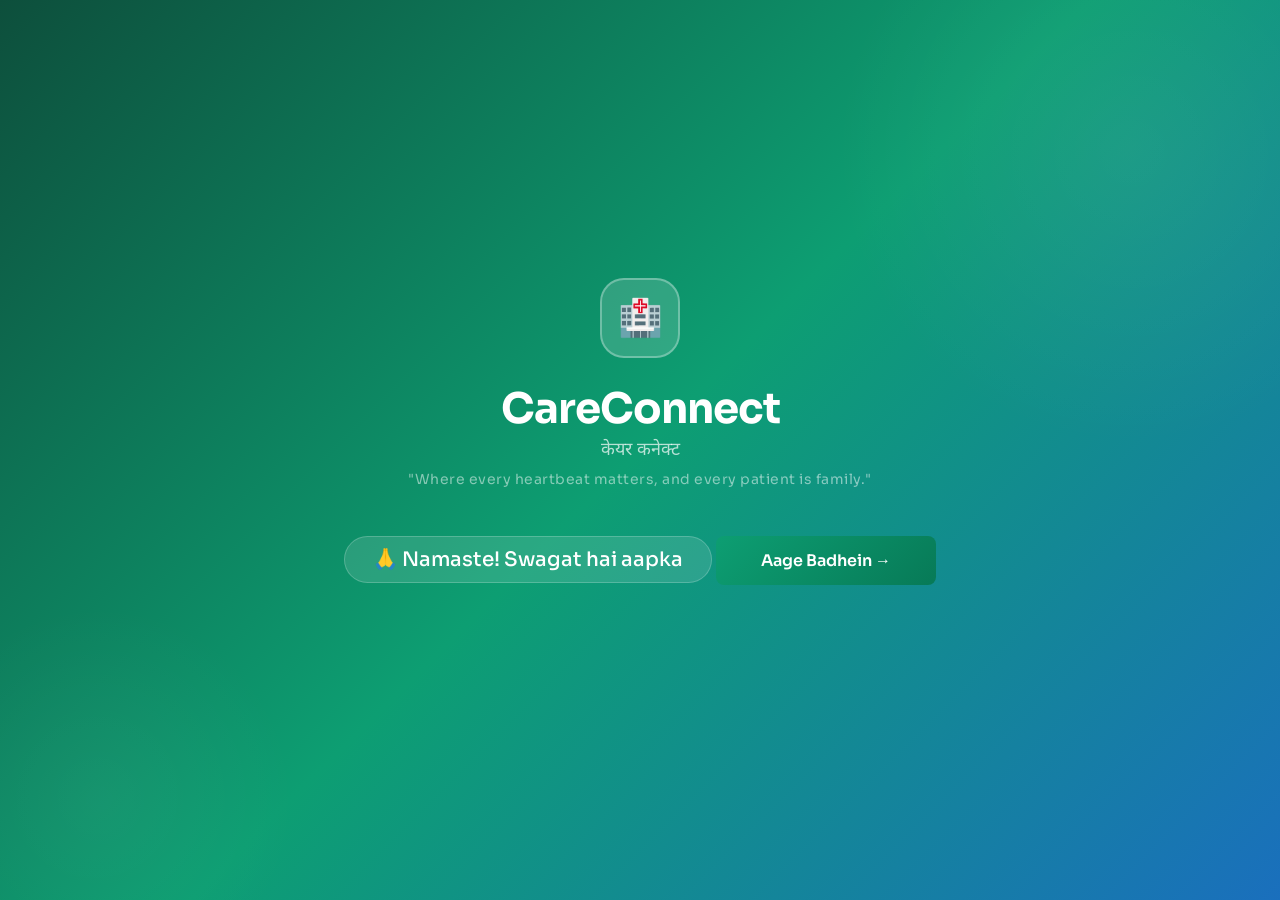
<file: index.html>
<!DOCTYPE html>
<html lang="hi">
<head>
<meta charset="UTF-8">
<meta name="viewport" content="width=device-width, initial-scale=1.0">
<title>CareConnect — Connecting Health, Changing Lives</title>
<link href="https://fonts.googleapis.com/css2?family=Sora:wght@300;400;500;600;700&family=Noto+Sans+Devanagari:wght@400;500;600&display=swap" rel="stylesheet">
<link rel="stylesheet" href="style.css">

</head>
<body>

<!-- ====== SPLASH ====== -->
<div id="splash">
  <div class="splash-box">
    <div class="splash-logo">🏥</div>
    <div class="splash-title">CareConnect</div>
    <div class="splash-hindi">केयर कनेक्ट</div>
    <div class="splash-tagline">"Where every heartbeat matters, and every patient is family."</div>
    <div class="namaste-banner">🙏 Namaste! Swagat hai aapka</div>
    <button class="btn-primary" style="width:220px;font-size:16px" onclick="showLogin()">Aage Badhein →</button>
  </div>
</div>

<!-- ====== LOGIN ====== -->
<div id="login-page" class="hidden">
  <div class="login-card">
    <div class="login-logo">
      <div class="login-logo-icon">🏥</div>
      <div>
        <div class="login-logo-text">CareConnect</div>
        <div class="login-logo-sub">केयर कनेक्ट</div>
      </div>
    </div>
    <div class="login-title">Patient Login</div>
    <div class="login-sub">Apna naam aur Patient ID daalkein</div>
    <div class="field">
      <label>Aapka Poora Naam</label>
      <input type="text" id="input-name" placeholder="e.g. Rahul Kumar" />
    </div>
    <div class="field">
      <label>Patient ID</label>
      <input type="text" id="input-pid" placeholder="e.g. PT-1234" />
    </div>
    <div class="field">
      <label>Aap kaun hain?</label>
      <select id="input-role">
        <option value="patient">Patient</option>
        <option value="doctor">Doctor (Demo)</option>
      </select>
    </div>
    <button class="btn-primary" onclick="doLogin()">Login Karein 🙏</button>
    <div class="demo-hint">
      Demo ke liye: naam kuch bhi, ID: <strong>PT-1234</strong><br>
      Doctor demo: role "Doctor" select karein, ID: <strong>DR-001</strong>
    </div>
  </div>
</div>

<!-- ====== MAIN APP ====== -->
<div id="app">
  <div class="topbar">
    <div class="topbar-logo">
      <div class="topbar-icon">🏥</div>
      <span class="topbar-name">CareConnect</span>
    </div>
    <div class="topbar-spacer"></div>
    <div class="topbar-user">
      <div class="topbar-avatar" id="topbar-avatar">RK</div>
      <span class="topbar-user-name" id="topbar-username">Rahul</span>
      <button class="logout-btn" onclick="logout()">Logout</button>
    </div>
  </div>

  <div class="main-content">
    <!-- Patient View -->
    <div id="patient-view">
      <div class="stats-row">
        <div class="stat-card">
          <div class="stat-num" id="stat-reports">4</div>
          <div class="stat-label">Reports</div>
        </div>
        <div class="stat-card">
          <div class="stat-num" id="stat-appts">1</div>
          <div class="stat-label">Appointments</div>
        </div>
        <div class="stat-card">
          <div class="stat-num">2</div>
          <div class="stat-label">Doctors Available</div>
        </div>
      </div>

      <div class="tabs">
        <button class="tab-btn active" onclick="switchTab(this,'tab-overview')">Overview</button>
        <button class="tab-btn" onclick="switchTab(this,'tab-history')">History</button>
        <button class="tab-btn" onclick="switchTab(this,'tab-appointments')">Appointments</button>
      </div>

      <!-- OVERVIEW TAB -->
      <div id="tab-overview">
        <div class="grid-2">
          <!-- Reports Card -->
          <div class="card">
            <div class="card-head">
              <div class="card-head-icon icon-green">📋</div>
              <span class="card-head-title">Meri Reports</span>
            </div>
            <div class="card-body" id="reports-list">
              <!-- Filled by JS -->
            </div>
          </div>

          <!-- Doctors Card -->
          <div class="card">
            <div class="card-head">
              <div class="card-head-icon icon-blue">👨‍⚕️</div>
              <span class="card-head-title">Doctor Availability</span>
            </div>
            <div class="card-body" id="doctors-list">
              <!-- Filled by JS -->
            </div>
          </div>

          <!-- Timetable Card -->
          <div class="card grid-full">
            <div class="card-head">
              <div class="card-head-icon icon-blue">📅</div>
              <span class="card-head-title" id="timetable-title">7 Din Ka Timetable</span>
            </div>
            <div class="card-body">
              <div style="margin-bottom:10px;display:flex;gap:8px;flex-wrap:wrap">
                <button onclick="showTimetable('ds')" id="tt-ds" style="padding:5px 14px;border-radius:20px;border:1.5px solid var(--green);background:var(--green);color:white;font-size:12px;font-weight:600;font-family:Sora,sans-serif;cursor:pointer">Dr. D. Sharma</button>
                <button onclick="showTimetable('rm')" id="tt-rm" style="padding:5px 14px;border-radius:20px;border:1.5px solid var(--border);background:white;color:var(--muted);font-size:12px;font-weight:600;font-family:Sora,sans-serif;cursor:pointer">Dr. R. Mehta</button>
                <button onclick="showTimetable('ag')" id="tt-ag" style="padding:5px 14px;border-radius:20px;border:1.5px solid var(--border);background:white;color:var(--muted);font-size:12px;font-weight:600;font-family:Sora,sans-serif;cursor:pointer">Dr. A. Gupta</button>
              </div>
              <div class="timetable-wrap">
                <table class="timetable" id="timetable-table">
                  <!-- Filled by JS -->
                </table>
              </div>
              <div class="timetable-legend">
                <div class="legend-item"><div class="legend-box" style="background:var(--green-light);border:1px solid var(--green)"></div>Available (click to book)</div>
                <div class="legend-item"><div class="legend-box" style="background:var(--red-light)"></div>Busy/Booked</div>
                <div class="legend-item"><div class="legend-box" style="background:var(--bg)"></div>Off</div>
              </div>
            </div>
          </div>
        </div>
      </div>

      <!-- HISTORY TAB -->
      <div id="tab-history" class="hidden">
        <div class="card">
          <div class="card-head">
            <div class="card-head-icon icon-green">🩺</div>
            <span class="card-head-title">Poori Medical History</span>
          </div>
          <div class="card-body" id="history-list">
            <!-- Filled by JS -->
          </div>
        </div>
      </div>

      <!-- APPOINTMENTS TAB -->
      <div id="tab-appointments" class="hidden">
        <div class="card">
          <div class="card-head">
            <div class="card-head-icon icon-blue">🗓️</div>
            <span class="card-head-title">Mere Appointments</span>
          </div>
          <div class="card-body" id="appt-list">
            <!-- Filled by JS -->
          </div>
        </div>
      </div>
    </div>

    <!-- DOCTOR VIEW -->
    <div id="doctor-view" class="hidden">
      <div class="tabs">
        <button class="tab-btn active" onclick="switchTab(this,'tab-doc-appts')">Incoming Appointments</button>
        <button class="tab-btn" onclick="switchTab(this,'tab-doc-rx')">✍️ Prescription</button>
        <button class="tab-btn" onclick="switchTab(this,'tab-doc-schedule')">My Schedule</button>
        <button class="tab-btn" onclick="switchTab(this,'tab-doc-alert')">Alert Bhejein</button>
      </div>
      <div id="tab-doc-appts">
        <div class="card">
          <div class="card-head">
            <div class="card-head-icon icon-blue">📋</div>
            <span class="card-head-title">Patient Appointments</span>
          </div>
          <div class="card-body" id="doc-appt-list"></div>
        </div>
      </div>

      <!-- PRESCRIPTION TAB -->
      <div id="tab-doc-rx" class="hidden">
        <div class="card">
          <div class="card-head">
            <div class="card-head-icon icon-green">📝</div>
            <span class="card-head-title">Prescription &amp; Suggestion Likhein</span>
          </div>
          <div class="card-body">
            <div class="field">
              <label>Patient ka Report Select Karein</label>
              <select id="rx-report-select" onchange="loadRxForm()">
                <option value="">-- Report chunein --</option>
                <option value="0">Blood Test — CBC Panel (Rahul Kumar)</option>
                <option value="1">X-Ray Chest AP (Rahul Kumar)</option>
                <option value="2">ECG — 12 Lead (Rahul Kumar)</option>
                <option value="3">Thyroid Profile T3/T4 (Rahul Kumar)</option>
              </select>
            </div>
            <div id="rx-write-form" class="hidden">
              <div class="field">
                <label>Doctor ki Suggestion / Advice</label>
                <textarea id="rx-suggestion-input" rows="3" placeholder="e.g. Zyada paani piyen, namak kam karein, roz 30 min walk karein..." style="padding:10px 12px;border:1.5px solid var(--border);border-radius:8px;width:100%;font-size:13px;font-family:Sora,sans-serif;outline:none;resize:vertical;line-height:1.6"></textarea>
              </div>
              <div class="field">
                <label>Follow-up Date</label>
                <input type="text" id="rx-followup-input" placeholder="e.g. 2 hafte baad, 15 April 2025" style="padding:10px 12px;border:1.5px solid var(--border);border-radius:8px;width:100%;font-size:13px;font-family:Sora,sans-serif;outline:none">
              </div>
              <div class="field">
                <label>Dawaaiyaan (Medicines)</label>
                <div style="display:grid;grid-template-columns:2fr 1fr 1fr 1fr auto;gap:6px;margin-bottom:6px">
                  <span style="font-size:11px;font-weight:600;color:var(--muted)">Medicine ka Naam</span>
                  <span style="font-size:11px;font-weight:600;color:var(--muted)">Dose</span>
                  <span style="font-size:11px;font-weight:600;color:var(--muted)">Frequency</span>
                  <span style="font-size:11px;font-weight:600;color:var(--muted)">Duration</span>
                  <span></span>
                </div>
                <div id="med-rows"></div>
                <button class="add-med-btn" onclick="addMedRow()">+ Aur Medicine Add Karein</button>
              </div>
              <button class="btn-primary" style="font-size:14px;padding:12px" onclick="saveRx()">💊 Prescription Save Karein</button>
            </div>
          </div>
        </div>
      </div>
      <div id="tab-doc-schedule" class="hidden">
        <div class="card">
          <div class="card-head">
            <div class="card-head-icon icon-green">🕐</div>
            <span class="card-head-title">Apna Schedule Update Karein</span>
          </div>
          <div class="card-body">
            <p style="font-size:13px;color:var(--muted);margin-bottom:1rem">Jis slot pe click karein use toggle karein (Available ↔ Busy)</p>
            <div class="timetable-wrap">
              <table class="timetable" id="doctor-timetable"></table>
            </div>
            <div style="margin-top:1rem;text-align:right">
              <button class="btn-primary" style="width:auto;padding:10px 24px;font-size:13px" onclick="saveSchedule()">Schedule Save Karein ✓</button>
            </div>
          </div>
        </div>
      </div>
      <div id="tab-doc-alert" class="hidden">
        <div class="card">
          <div class="card-head">
            <div class="card-head-icon icon-blue">⚠️</div>
            <span class="card-head-title">Patient Alert Bhejein</span>
          </div>
          <div class="card-body">
            <div class="field"><label>Alert ka Type</label>
              <select id="alert-type">
                <option>Appointment Cancel</option>
                <option>Time Change</option>
                <option>Emergency Unavailability</option>
                <option>Special Announcement</option>
              </select>
            </div>
            <div class="field"><label>Message</label>
              <input type="text" id="alert-msg" placeholder="e.g. Aaj 2-5 PM appointment cancel hai, emergency surgery ke karan">
            </div>
            <button class="btn-primary" style="font-size:14px;padding:12px" onclick="sendAlert()">Alert Bhejein 📢</button>
          </div>
        </div>
      </div>
    </div>

  </div>
</div>

<!-- ====== MODALS ====== -->
<div class="modal-overlay hidden" id="book-modal">
  <div class="modal">
    <div class="modal-title">Appointment Book Karein</div>
    <div class="modal-sub" id="book-modal-sub">Select karein aur confirm karein</div>
    <div class="field"><label>Doctor</label><input class="modal-input" id="bm-doc" readonly style="padding:10px 12px;border:1.5px solid var(--border);border-radius:8px;width:100%;font-size:13px;font-family:Sora,sans-serif;background:#f8fafc;color:var(--text)"></div>
    <div class="field"><label>Date / Time</label><input class="modal-input" id="bm-time" readonly style="padding:10px 12px;border:1.5px solid var(--border);border-radius:8px;width:100%;font-size:13px;font-family:Sora,sans-serif;background:#f8fafc;color:var(--text)"></div>
    <div class="field"><label>Aapka Naam</label><input id="bm-name" placeholder="Poora naam" style="padding:10px 12px;border:1.5px solid var(--border);border-radius:8px;width:100%;font-size:13px;font-family:Sora,sans-serif;outline:none"></div>
    <div class="field"><label>Phone</label><input id="bm-phone" placeholder="10 digit mobile number" maxlength="10" style="padding:10px 12px;border:1.5px solid var(--border);border-radius:8px;width:100%;font-size:13px;font-family:Sora,sans-serif;outline:none"></div>
    <div class="field"><label>Bimari / Shikayat</label><input id="bm-reason" placeholder="e.g. Bukhaar, Sar dard..." style="padding:10px 12px;border:1.5px solid var(--border);border-radius:8px;width:100%;font-size:13px;font-family:Sora,sans-serif;outline:none"></div>
    <div class="modal-actions">
      <button class="btn-secondary" onclick="closeModal('book-modal')">Wapas</button>
      <button class="btn-confirm" onclick="confirmBooking()">Confirm Karein ✓</button>
    </div>
  </div>
</div>

<div class="modal-overlay hidden" id="report-modal">
  <div class="modal">
    <div class="modal-title" id="rm-title">Report Details</div>
    <div class="modal-sub" id="rm-sub"></div>
    <div id="rm-body"></div>
    <div style="margin-top:1.25rem">
      <button class="btn-confirm" style="width:100%;padding:11px" onclick="closeModal('report-modal')">Theek Hai</button>
    </div>
  </div>
</div>

<script src="script.js"></script>

</body>
</html>
</file>
<file: style.css>
:root {
  --green: #0d9e72;
  --green-dark: #077a57;
  --green-light: #e0f5ee;
  --green-mid: #52c9a0;
  --blue: #1a6fbd;
  --blue-light: #e6f0fb;
  --amber: #d97706;
  --amber-light: #fef3c7;
  --red: #dc2626;
  --red-light: #fee2e2;
  --bg: #f5f7fa;
  --card: #ffffff;
  --text: #0f172a;
  --muted: #64748b;
  --border: #e2e8f0;
  --radius: 14px;
  --radius-sm: 8px;
  --shadow: 0 1px 3px rgba(0,0,0,0.08), 0 4px 16px rgba(0,0,0,0.06);
  --shadow-lg: 0 8px 32px rgba(0,0,0,0.12);
}
* { box-sizing: border-box; margin: 0; padding: 0; }
body { font-family: 'Sora', sans-serif; background: var(--bg); color: var(--text); min-height: 100vh; }
.hidden { display: none !important; }

/* ===== SPLASH ===== */
#splash {
  min-height: 100vh;
  display: flex;
  align-items: center;
  justify-content: center;
  background: linear-gradient(135deg, #0d4f3c 0%, #0d9e72 50%, #1a6fbd 100%);
  position: relative;
  overflow: hidden;
}
#splash::before {
  content: '';
  position: absolute;
  width: 600px; height: 600px;
  background: radial-gradient(circle, rgba(255,255,255,0.06) 0%, transparent 70%);
  top: -150px; right: -150px;
  border-radius: 50%;
}
#splash::after {
  content: '';
  position: absolute;
  width: 400px; height: 400px;
  background: radial-gradient(circle, rgba(255,255,255,0.04) 0%, transparent 70%);
  bottom: -100px; left: -100px;
  border-radius: 50%;
}
.splash-box {
  text-align: center;
  z-index: 1;
  animation: fadeUp 0.8s ease;
}
@keyframes fadeUp {
  from { opacity: 0; transform: translateY(30px); }
  to { opacity: 1; transform: translateY(0); }
}
.splash-logo {
  width: 80px; height: 80px;
  background: rgba(255,255,255,0.15);
  border: 2px solid rgba(255,255,255,0.3);
  border-radius: 24px;
  display: flex; align-items: center; justify-content: center;
  margin: 0 auto 1.5rem;
  font-size: 36px;
}
.splash-title {
  font-size: 42px;
  font-weight: 700;
  color: white;
  letter-spacing: -1px;
  margin-bottom: 4px;
}
.splash-hindi {
  font-family: 'Noto Sans Devanagari', sans-serif;
  font-size: 18px;
  color: rgba(255,255,255,0.7);
  margin-bottom: 8px;
}
.splash-tagline {
  font-size: 14px;
  color: rgba(255,255,255,0.5);
  margin-bottom: 3rem;
  letter-spacing: 0.5px;
}
.namaste-banner {
  background: rgba(255,255,255,0.12);
  border: 1px solid rgba(255,255,255,0.2);
  border-radius: 50px;
  padding: 10px 28px;
  color: white;
  font-size: 20px;
  font-weight: 500;
  margin-bottom: 2.5rem;
  display: inline-block;
  animation: pulse 2s infinite;
}
@keyframes pulse {
  0%, 100% { background: rgba(255,255,255,0.12); }
  50% { background: rgba(255,255,255,0.2); }
}

/* ===== LOGIN ===== */
#login-page {
  min-height: 100vh;
  display: flex;
  align-items: center;
  justify-content: center;
  background: linear-gradient(135deg, #0d4f3c 0%, #0d9e72 50%, #1a6fbd 100%);
}
.login-card {
  background: white;
  border-radius: 24px;
  padding: 2.5rem;
  width: min(420px, 92vw);
  box-shadow: var(--shadow-lg);
  animation: fadeUp 0.5s ease;
}
.login-logo {
  display: flex;
  align-items: center;
  gap: 12px;
  margin-bottom: 2rem;
}
.login-logo-icon {
  width: 44px; height: 44px;
  background: linear-gradient(135deg, var(--green), var(--blue));
  border-radius: 12px;
  display: flex; align-items: center; justify-content: center;
  font-size: 22px;
}
.login-logo-text { font-size: 22px; font-weight: 700; color: var(--text); }
.login-logo-sub { font-size: 12px; color: var(--muted); font-family: 'Noto Sans Devanagari', sans-serif; }
.login-title { font-size: 24px; font-weight: 600; margin-bottom: 6px; }
.login-sub { font-size: 14px; color: var(--muted); margin-bottom: 2rem; }
.field { margin-bottom: 1.25rem; }
.field label { display: block; font-size: 13px; font-weight: 500; color: var(--muted); margin-bottom: 6px; }
.field input, .field select {
  width: 100%;
  padding: 12px 14px;
  border: 1.5px solid var(--border);
  border-radius: var(--radius-sm);
  font-size: 15px;
  font-family: 'Sora', sans-serif;
  color: var(--text);
  background: white;
  transition: border-color 0.2s;
  outline: none;
}
.field input:focus, .field select:focus { border-color: var(--green); }
.btn-primary {
  width: 100%;
  padding: 14px;
  background: linear-gradient(135deg, var(--green), var(--green-dark));
  color: white;
  border: none;
  border-radius: var(--radius-sm);
  font-size: 16px;
  font-weight: 600;
  font-family: 'Sora', sans-serif;
  cursor: pointer;
  transition: opacity 0.2s, transform 0.1s;
}
.btn-primary:hover { opacity: 0.92; }
.btn-primary:active { transform: scale(0.98); }
.demo-hint {
  text-align: center;
  font-size: 12px;
  color: var(--muted);
  margin-top: 1rem;
  padding: 10px;
  background: var(--bg);
  border-radius: var(--radius-sm);
}
.demo-hint strong { color: var(--green); }

/* ===== MAIN APP ===== */
#app { display: none; }
.topbar {
  background: white;
  border-bottom: 1px solid var(--border);
  padding: 0 1.5rem;
  height: 60px;
  display: flex;
  align-items: center;
  gap: 12px;
  position: sticky;
  top: 0;
  z-index: 50;
  box-shadow: 0 1px 4px rgba(0,0,0,0.06);
}
.topbar-logo {
  display: flex;
  align-items: center;
  gap: 10px;
}
.topbar-icon {
  width: 36px; height: 36px;
  background: linear-gradient(135deg, var(--green), var(--blue));
  border-radius: 10px;
  display: flex; align-items: center; justify-content: center;
  font-size: 18px;
}
.topbar-name { font-size: 18px; font-weight: 700; color: var(--text); }
.topbar-spacer { flex: 1; }
.topbar-user {
  display: flex;
  align-items: center;
  gap: 10px;
}
.topbar-user-name { font-size: 14px; font-weight: 500; color: var(--text); }
.topbar-avatar {
  width: 36px; height: 36px;
  border-radius: 50%;
  background: linear-gradient(135deg, var(--green-light), var(--blue-light));
  border: 2px solid var(--green);
  display: flex; align-items: center; justify-content: center;
  font-size: 14px;
  font-weight: 600;
  color: var(--green-dark);
}
.logout-btn {
  padding: 6px 14px;
  border: 1.5px solid var(--border);
  border-radius: 20px;
  background: transparent;
  font-size: 12px;
  color: var(--muted);
  cursor: pointer;
  font-family: 'Sora', sans-serif;
  transition: all 0.2s;
}
.logout-btn:hover { border-color: var(--red); color: var(--red); }

.main-content { padding: 1.5rem; max-width: 1200px; margin: 0 auto; }

/* ===== TABS ===== */
.tabs {
  display: flex;
  gap: 6px;
  margin-bottom: 1.5rem;
  background: white;
  padding: 6px;
  border-radius: 50px;
  border: 1px solid var(--border);
  width: fit-content;
}
.tab-btn {
  padding: 8px 20px;
  border-radius: 50px;
  border: none;
  background: transparent;
  font-size: 13px;
  font-weight: 500;
  font-family: 'Sora', sans-serif;
  color: var(--muted);
  cursor: pointer;
  transition: all 0.2s;
}
.tab-btn.active {
  background: linear-gradient(135deg, var(--green), var(--green-dark));
  color: white;
  box-shadow: 0 2px 8px rgba(13,158,114,0.3);
}

/* ===== GRID ===== */
.grid-2 { display: grid; grid-template-columns: 1fr 1fr; gap: 1.25rem; }
.grid-full { grid-column: 1 / -1; }
@media(max-width: 768px) { .grid-2 { grid-template-columns: 1fr; } }

/* ===== CARDS ===== */
.card {
  background: white;
  border-radius: var(--radius);
  border: 1px solid var(--border);
  overflow: hidden;
  box-shadow: var(--shadow);
}
.card-head {
  padding: 1rem 1.25rem;
  border-bottom: 1px solid var(--border);
  display: flex;
  align-items: center;
  gap: 10px;
}
.card-head-icon {
  width: 32px; height: 32px;
  border-radius: 8px;
  display: flex; align-items: center; justify-content: center;
  font-size: 16px;
}
.icon-green { background: var(--green-light); }
.icon-blue { background: var(--blue-light); }
.card-head-title { font-size: 14px; font-weight: 600; }
.card-body { padding: 1.25rem; }

/* ===== REPORT ITEMS ===== */
.report-item {
  display: flex;
  align-items: center;
  gap: 12px;
  padding: 10px 0;
  border-bottom: 1px solid var(--border);
  cursor: pointer;
  transition: background 0.15s;
}
.report-item:last-child { border-bottom: none; }
.report-item:hover { background: var(--bg); border-radius: var(--radius-sm); padding-left: 8px; }
.report-icon { width: 36px; height: 36px; border-radius: 8px; display: flex; align-items: center; justify-content: center; font-size: 18px; flex-shrink: 0; }
.report-info { flex: 1; }
.report-name { font-size: 13px; font-weight: 600; }
.report-meta { font-size: 11px; color: var(--muted); margin-top: 2px; }
.badge {
  font-size: 11px;
  padding: 3px 10px;
  border-radius: 20px;
  font-weight: 500;
  white-space: nowrap;
}
.badge-normal { background: #dcfce7; color: #166534; }
.badge-review { background: var(--amber-light); color: #92400e; }
.badge-new { background: var(--blue-light); color: #1e40af; }
.badge-critical { background: var(--red-light); color: #991b1b; }

/* ===== ALERT ===== */
.alert {
  background: #fffbeb;
  border: 1px solid #fcd34d;
  border-left: 4px solid var(--amber);
  border-radius: var(--radius-sm);
  padding: 10px 14px;
  margin-bottom: 1rem;
  display: flex;
  gap: 10px;
  align-items: flex-start;
}
.alert-icon { font-size: 16px; flex-shrink: 0; margin-top: 1px; }
.alert-text { font-size: 12px; color: #78350f; line-height: 1.6; }

/* ===== DOCTOR CARD ===== */
.doc-card {
  border: 1px solid var(--border);
  border-radius: var(--radius-sm);
  padding: 1rem;
  margin-bottom: .75rem;
  transition: all 0.2s;
}
.doc-card:last-child { margin-bottom: 0; }
.doc-card:hover { border-color: var(--green); box-shadow: 0 0 0 3px rgba(13,158,114,0.08); }
.doc-top { display: flex; align-items: center; gap: 10px; margin-bottom: 8px; }
.doc-avatar {
  width: 40px; height: 40px;
  border-radius: 50%;
  background: linear-gradient(135deg, var(--blue-light), var(--green-light));
  border: 2px solid var(--border);
  display: flex; align-items: center; justify-content: center;
  font-size: 13px;
  font-weight: 700;
  color: var(--blue);
  flex-shrink: 0;
}
.doc-name { font-size: 13px; font-weight: 600; }
.doc-spec { font-size: 11px; color: var(--muted); }
.avail-row { display: flex; align-items: center; gap: 7px; margin-bottom: 4px; }
.dot { width: 8px; height: 8px; border-radius: 50%; flex-shrink: 0; }
.dot-green { background: #22c55e; }
.dot-red { background: var(--red); }
.dot-amber { background: var(--amber); }
.avail-text { font-size: 11px; color: var(--muted); }
.btn-book {
  width: 100%;
  margin-top: 10px;
  padding: 8px;
  background: var(--green-light);
  color: var(--green-dark);
  border: 1.5px solid var(--green);
  border-radius: var(--radius-sm);
  font-size: 12px;
  font-weight: 600;
  font-family: 'Sora', sans-serif;
  cursor: pointer;
  transition: all 0.2s;
}
.btn-book:hover { background: var(--green); color: white; }

/* ===== TIMETABLE ===== */
.timetable-wrap { overflow-x: auto; }
.timetable { width: 100%; border-collapse: collapse; min-width: 500px; }
.timetable th {
  font-size: 11px;
  font-weight: 600;
  color: var(--muted);
  padding: 6px 4px;
  text-align: center;
}
.timetable td { padding: 4px 3px; }
.timetable .time-col { font-size: 11px; color: var(--muted); white-space: nowrap; padding-right: 8px; }
.slot {
  height: 30px;
  border-radius: 6px;
  display: flex; align-items: center; justify-content: center;
  font-size: 10px;
  font-weight: 600;
  cursor: pointer;
  transition: all 0.15s;
  border: none;
  width: 100%;
  font-family: 'Sora', sans-serif;
}
.slot-free { background: var(--green-light); color: var(--green-dark); }
.slot-free:hover { background: var(--green); color: white; transform: scale(1.05); }
.slot-busy { background: var(--red-light); color: #991b1b; cursor: not-allowed; }
.slot-off { background: var(--bg); color: #cbd5e1; cursor: default; }
.timetable-legend { display: flex; gap: 14px; margin-top: 12px; flex-wrap: wrap; }
.legend-item { display: flex; align-items: center; gap: 6px; font-size: 11px; color: var(--muted); }
.legend-box { width: 14px; height: 14px; border-radius: 4px; }

/* ===== HISTORY TAB ===== */
.history-item {
  padding: .875rem 1rem;
  border: 1px solid var(--border);
  border-radius: var(--radius-sm);
  margin-bottom: .625rem;
}
.history-header { display: flex; justify-content: space-between; align-items: flex-start; margin-bottom: 4px; }
.history-title { font-size: 13px; font-weight: 600; }
.history-date { font-size: 11px; color: var(--muted); }
.history-detail { font-size: 12px; color: var(--muted); line-height: 1.6; }

/* ===== APPOINTMENTS TAB ===== */
.appt-item {
  padding: .875rem 1rem;
  border: 1px solid var(--border);
  border-radius: var(--radius-sm);
  margin-bottom: .625rem;
  display: flex;
  align-items: center;
  gap: 12px;
}
.appt-status-dot { width: 10px; height: 10px; border-radius: 50%; flex-shrink: 0; }
.appt-info { flex: 1; }
.appt-doc { font-size: 13px; font-weight: 600; }
.appt-time { font-size: 11px; color: var(--muted); margin-top: 2px; }
.appt-cancel {
  padding: 4px 12px;
  border: 1px solid var(--border);
  border-radius: 20px;
  background: transparent;
  font-size: 11px;
  color: var(--muted);
  cursor: pointer;
  font-family: 'Sora', sans-serif;
  transition: all 0.2s;
}
.appt-cancel:hover { border-color: var(--red); color: var(--red); }

/* ===== MODAL ===== */
.modal-overlay {
  position: fixed; inset: 0;
  background: rgba(0,0,0,0.45);
  display: flex; align-items: center; justify-content: center;
  z-index: 200;
  backdrop-filter: blur(4px);
}
.modal {
  background: white;
  border-radius: 20px;
  padding: 1.75rem;
  width: min(400px, 92vw);
  box-shadow: var(--shadow-lg);
  animation: fadeUp 0.25s ease;
  max-height: 90vh;
  overflow-y: auto;
}
.modal-title { font-size: 18px; font-weight: 700; margin-bottom: 4px; }
.modal-sub { font-size: 13px; color: var(--muted); margin-bottom: 1.5rem; }
.modal-actions { display: flex; gap: 10px; margin-top: 1.5rem; }
.btn-secondary {
  flex: 1;
  padding: 11px;
  border: 1.5px solid var(--border);
  border-radius: var(--radius-sm);
  background: transparent;
  font-size: 14px;
  color: var(--muted);
  cursor: pointer;
  font-family: 'Sora', sans-serif;
  transition: all 0.2s;
}
.btn-secondary:hover { border-color: var(--text); color: var(--text); }
.btn-confirm {
  flex: 2;
  padding: 11px;
  background: linear-gradient(135deg, var(--green), var(--green-dark));
  color: white;
  border: none;
  border-radius: var(--radius-sm);
  font-size: 14px;
  font-weight: 600;
  font-family: 'Sora', sans-serif;
  cursor: pointer;
  transition: opacity 0.2s;
}
.btn-confirm:hover { opacity: 0.9; }
.success-toast {
  position: fixed;
  bottom: 2rem;
  left: 50%;
  transform: translateX(-50%);
  background: #166534;
  color: white;
  padding: 12px 24px;
  border-radius: 50px;
  font-size: 14px;
  font-weight: 500;
  z-index: 300;
  box-shadow: var(--shadow-lg);
  animation: fadeUp 0.3s ease;
}
.report-detail-row { display: flex; justify-content: space-between; padding: 8px 0; border-bottom: 1px solid var(--border); font-size: 13px; }
.report-detail-row:last-child { border-bottom: none; }
.report-detail-label { color: var(--muted); }
.report-detail-value { font-weight: 500; }

/* ===== STATS ===== */
.stats-row { display: grid; grid-template-columns: repeat(3, 1fr); gap: .75rem; margin-bottom: 1.25rem; }
@media(max-width: 500px) { .stats-row { grid-template-columns: 1fr 1fr; } }
.stat-card {
  background: white;
  border: 1px solid var(--border);
  border-radius: var(--radius-sm);
  padding: .875rem 1rem;
  text-align: center;
}
.stat-num { font-size: 26px; font-weight: 700; color: var(--green); }
.stat-label { font-size: 11px; color: var(--muted); margin-top: 2px; }

/* ===== PRESCRIPTION ===== */
.rx-section { margin-top: 1rem; padding-top: 1rem; border-top: 2px dashed var(--border); }
.rx-header { display: flex; align-items: center; gap: 8px; margin-bottom: .75rem; }
.rx-badge { background: linear-gradient(135deg, var(--green), var(--green-dark)); color: white; font-size: 12px; font-weight: 700; padding: 4px 12px; border-radius: 20px; letter-spacing: 1px; }
.rx-doctor { font-size: 12px; color: var(--muted); }
.rx-suggestion { background: #f0fdf4; border: 1px solid #86efac; border-radius: var(--radius-sm); padding: .75rem 1rem; margin-bottom: .75rem; }
.rx-suggestion-label { font-size: 11px; font-weight: 600; color: #166534; margin-bottom: 4px; text-transform: uppercase; letter-spacing: .5px; }
.rx-suggestion-text { font-size: 13px; color: #14532d; line-height: 1.6; }
.rx-medicine-table { width: 100%; border-collapse: collapse; font-size: 12px; }
.rx-medicine-table th { background: var(--green-light); color: var(--green-dark); padding: 7px 10px; text-align: left; font-weight: 600; font-size: 11px; }
.rx-medicine-table td { padding: 7px 10px; border-bottom: 1px solid var(--border); color: var(--text); }
.rx-medicine-table tr:last-child td { border-bottom: none; }
.rx-medicine-table tr:nth-child(even) td { background: #fafafa; }
.rx-followup { background: var(--blue-light); border: 1px solid #93c5fd; border-radius: var(--radius-sm); padding: .625rem 1rem; margin-top: .75rem; font-size: 12px; color: #1e40af; display: flex; gap: 8px; align-items: center; }
.no-rx { background: var(--amber-light); border: 1px solid #fcd34d; border-radius: var(--radius-sm); padding: .75rem 1rem; font-size: 12px; color: #92400e; text-align: center; }
.rx-print-btn { width: 100%; margin-top: .75rem; padding: 9px; background: white; border: 1.5px solid var(--green); color: var(--green-dark); border-radius: var(--radius-sm); font-size: 12px; font-weight: 600; font-family: 'Sora', sans-serif; cursor: pointer; transition: all .2s; }
.rx-print-btn:hover { background: var(--green-light); }
.med-row { display: grid; grid-template-columns: 2fr 1fr 1fr 1fr auto; gap: 6px; margin-bottom: 6px; align-items: center; }
@media(max-width:600px){ .med-row { grid-template-columns: 1fr 1fr; } }
.med-input { padding: 7px 10px; border: 1px solid var(--border); border-radius: 6px; font-size: 12px; font-family: 'Sora',sans-serif; color: var(--text); background: white; outline: none; width: 100%; }
.med-input:focus { border-color: var(--green); }
.del-btn { width: 28px; height: 28px; border-radius: 6px; border: 1px solid var(--red-light); background: var(--red-light); color: var(--red); font-size: 14px; cursor: pointer; display: flex; align-items: center; justify-content: center; flex-shrink: 0; }
.add-med-btn { padding: 7px 14px; border: 1.5px dashed var(--green); border-radius: 6px; background: transparent; color: var(--green-dark); font-size: 12px; font-weight: 600; font-family: 'Sora',sans-serif; cursor: pointer; margin-top: 4px; }
.add-med-btn:hover { background: var(--green-light); }
</file>
